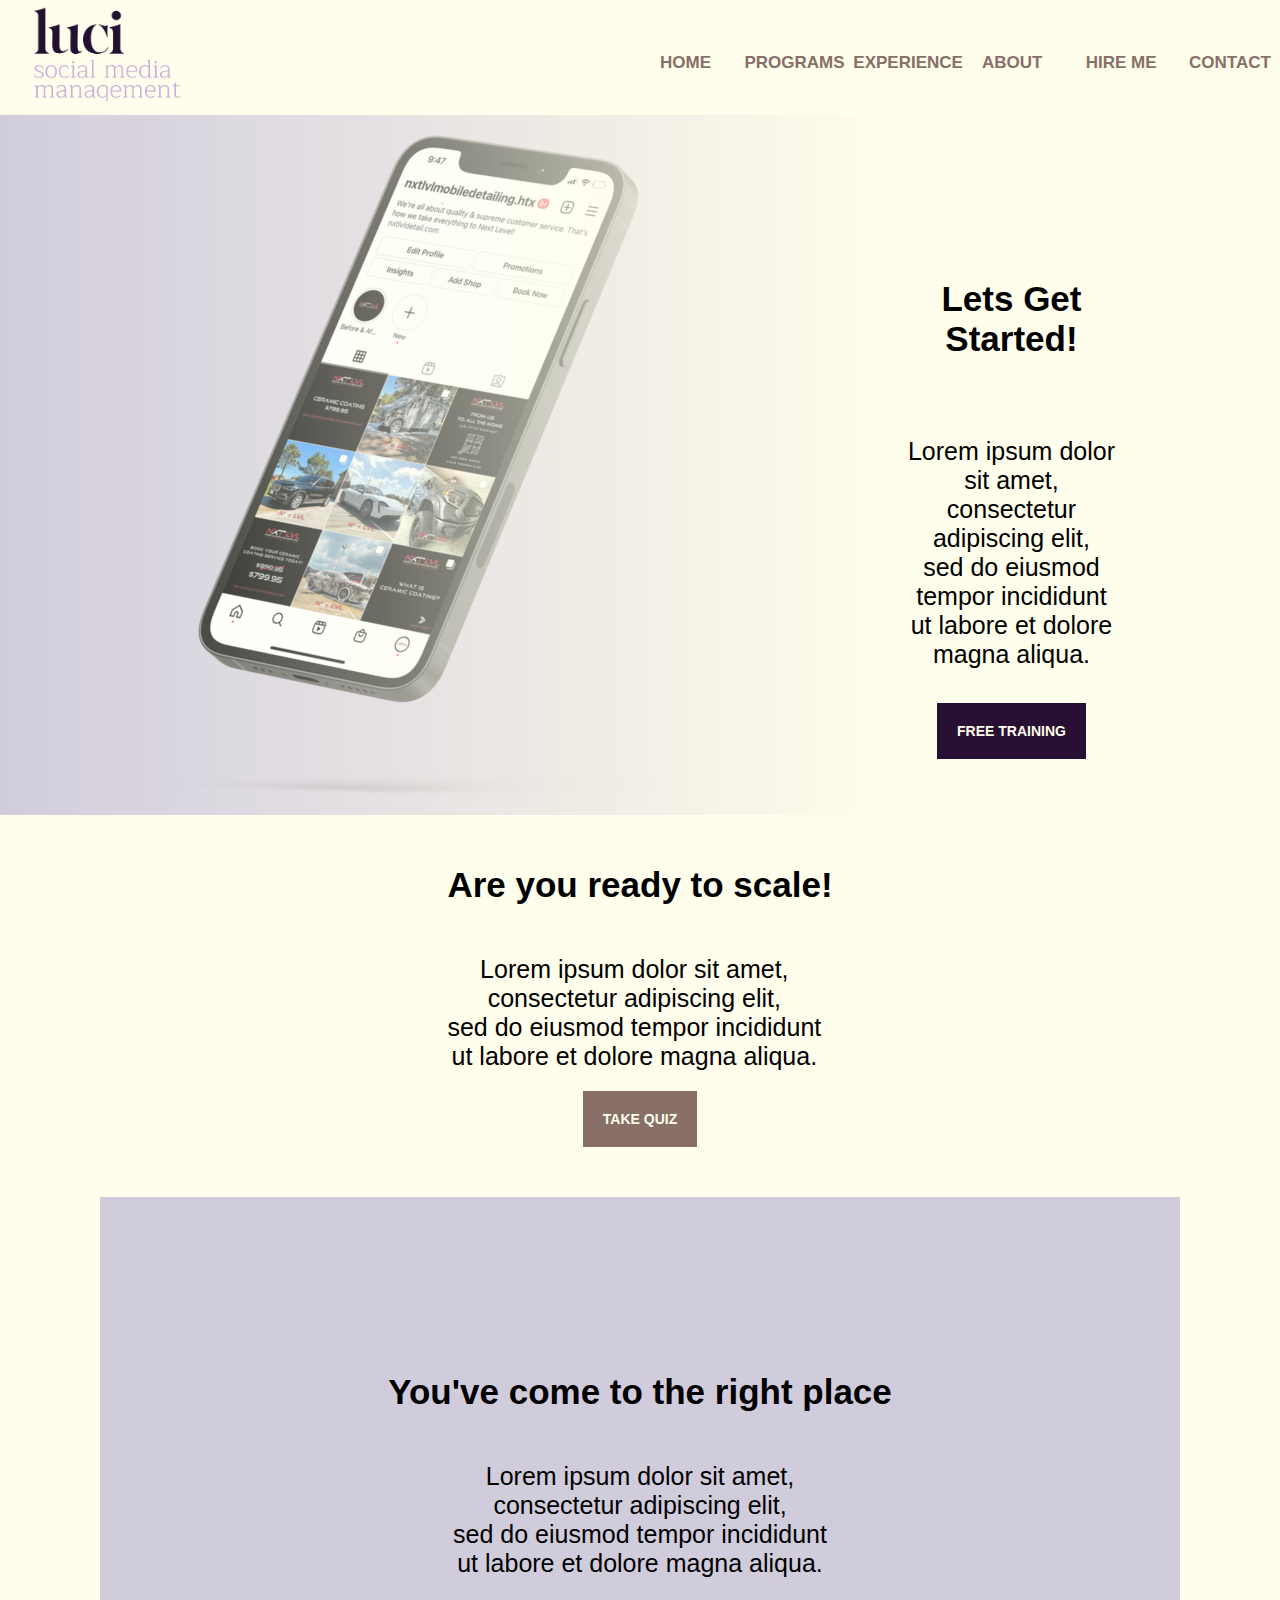
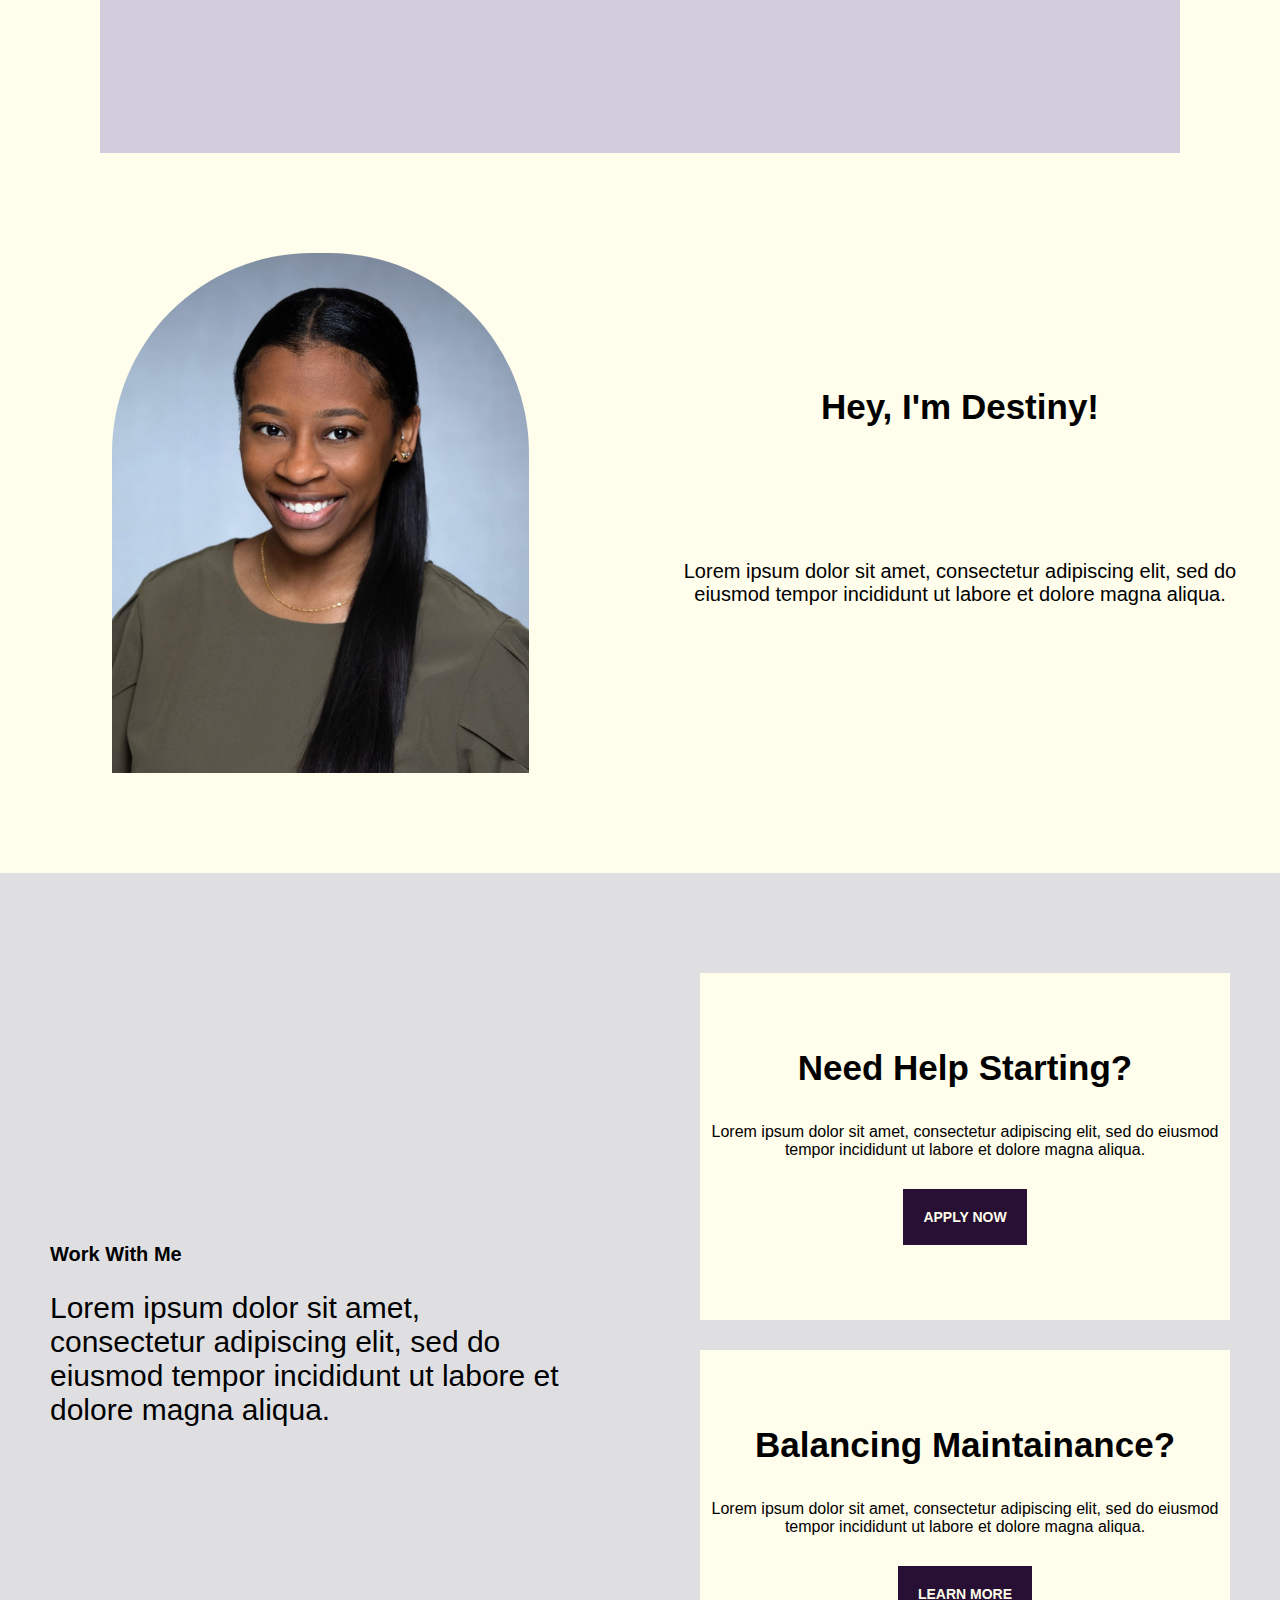
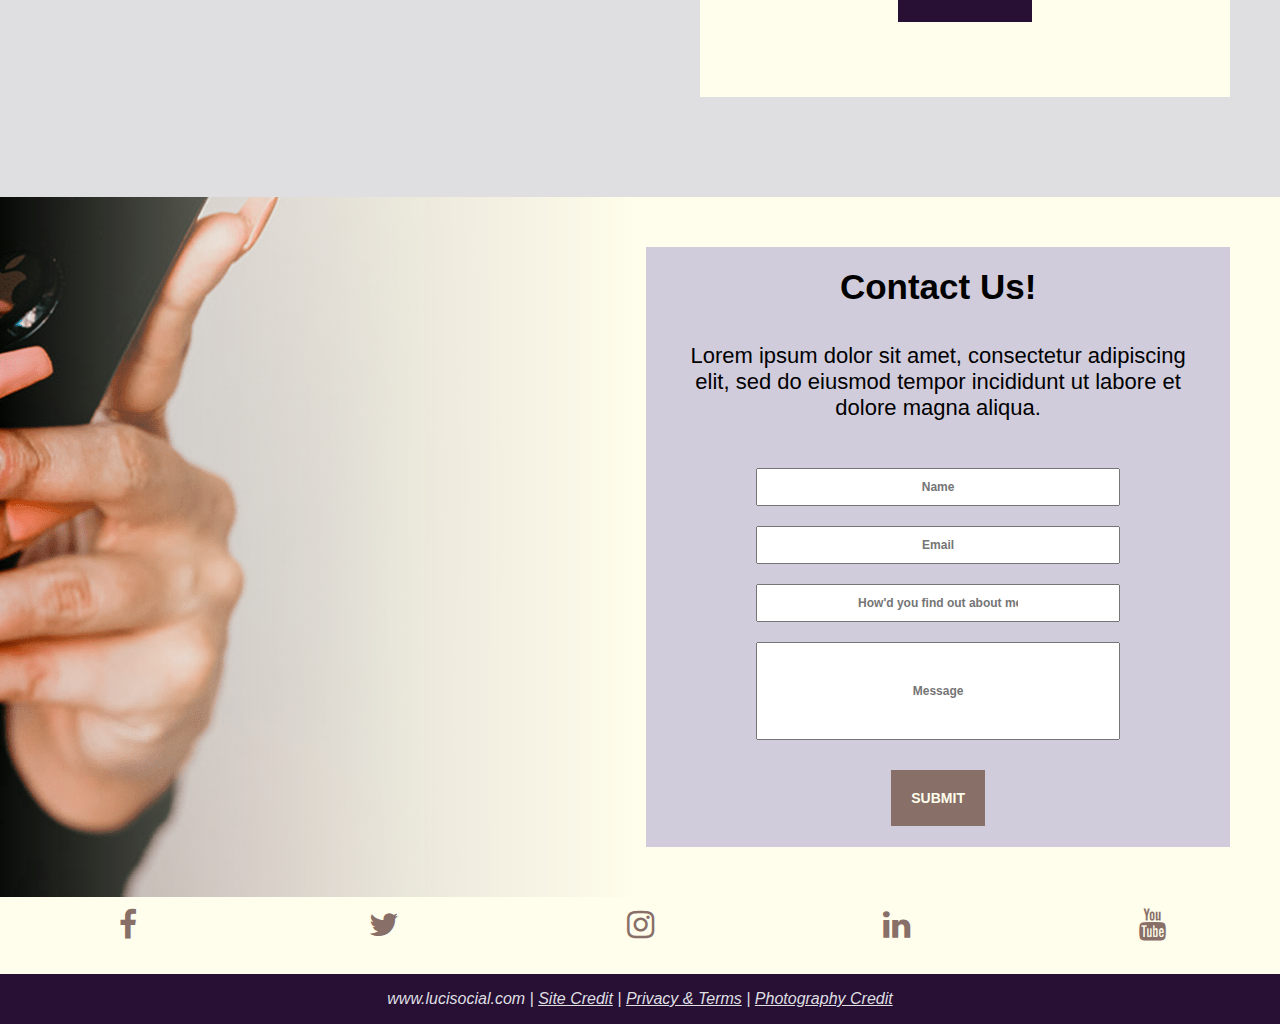
<file: index.html>
<!DOCTYPE html>
<html lang="en">
<head>
  <meta charset="UTF-8">
  <meta name="viewport" content="width=device-width, initial-scale=1.0">
  <title>Home | Project Luci</title>
  <link rel="stylesheet" href="styles.css">
  <link rel="stylesheet" href="https://cdnjs.cloudflare.com/ajax/libs/font-awesome/4.7.0/css/font-awesome.min.css">
</head>
<body>

  <header>
    <h1><a href="#Home"><img id="Logo" src="Trans Logo.png"></a>
      <div class="navbar">
        <ul>
          <li><a href="#Home" class="nav">Home</a></li>
          <li><a href="#Programs" class="nav">Programs</a></li>
          <li><a href="#Exp" class="nav">Experience</a></li>
          <li><a href="#About" class="nav">About</a></li>
          <li><a href="#Hire-me" class="nav">Hire Me</a></li>
          <li><a href="#Contact" class="nav">Contact</a></li>
        </ul>
      </div>
    </h1>
  </header>


  <div class="h1" id="Home">
    <div class="book" src="Phone.png"
    <h2 class="s1"></h2>
      <div class="parent-p1">
      </div>
    </div>
    <div class="container1">
    <h3 class="header1">Lets Get Started!
    <p class="p1">
      Lorem ipsum dolor sit amet, <br />
      consectetur adipiscing elit, <br />
      sed do eiusmod tempor incididunt <br />
      ut labore et dolore magna aliqua.</p>
    </h3>
    <form>
      <input onclick="window.location.href='Magazine Article Project/index.html';" type="button" name="Training" value="FREE TRAINING">
    </form>
    </div>
  </div>


  <div class="h2" id="Programs">
    <h2 class="s2">Programs</h2>
      <div class="parent-p2">
        <h3 class="header2"> Are you ready to scale!</h3>
        <p class="p2">
        Lorem ipsum dolor sit amet, <br />
        consectetur adipiscing elit, <br />
        sed do eiusmod tempor incididunt <br />
        ut labore et dolore magna aliqua.</p>
        <form>
          <input onclick="window.location.href='Magazine Article Project/index.html';" type="button" name="Quiz" value="TAKE QUIZ">
        </form>
      </div>
    </div>

  <div class="h3" id="Exp">
    <h2 class="s3">Experience</h2>
      <div class="parent-p3">
        <h3 class="header3">You've come to the right place</h3>
        <p class="p3">Lorem ipsum dolor sit amet, <br />
        consectetur adipiscing elit, <br />
        sed do eiusmod tempor incididunt <br />
        ut labore et dolore magna aliqua.</p>
      </div>
    </div>

  <div class="h4" id="About">
    <h2 class="s4"></h2>
      <div class="parent-p4">
        <div class="headshot-container">
        <img class="headshot" src="Des headshot.jpg"/>
      </div>
      <div class="contents4"> 
        <h3 class="header4">Hey, I'm Destiny!</h3>
        <p class="p4">Lorem ipsum dolor sit amet, 
        consectetur adipiscing elit, 
        sed do eiusmod tempor incididunt 
        ut labore et dolore magna aliqua.</p>
      </div>
      </div>
    </div>

    <div class="h5" id="Hire-me">
      <h2 class="s5"></h2>
        <div class="parent-p5">
          <div class="text-container5">
          <h3 class="header5"> Work With Me</h3>
          <p class="p5">Lorem ipsum dolor sit amet, 
            consectetur adipiscing elit, 
            sed do eiusmod tempor incididunt 
            ut labore et dolore magna aliqua.</p>
        </div>
        <div class="contents5"> 
          <div class="option1">
            <h3 class="header6">Need Help Starting?</h3>
            <p class="p6">Lorem ipsum dolor sit amet, 
              consectetur adipiscing elit, 
              sed do eiusmod tempor incididunt 
              ut labore et dolore magna aliqua.</p>
              <form>
                <input onclick="window.location.href='Magazine Article Project/index.html';" type="button" name="Apply" value="APPLY NOW">
              </form>
          </div>
          <div class="option2">
            <h3 class="header7">Balancing Maintainance?</h3>
            <p class="p7">Lorem ipsum dolor sit amet, 
              consectetur adipiscing elit, 
              sed do eiusmod tempor incididunt 
              ut labore et dolore magna aliqua.</p>
              <form>
                <input onclick="window.location.href='Magazine Article Project/index.html';" type="button" name="Learn" value="LEARN MORE">
              </form>
          </div>
        </div>
        </div>
      </div>

      <div class="h6" id="Contact">
        <div class="contact-me" src="Contact Me.png">
          <div class="parent-p6">
          </div>
        </div>
        <div class="container2">
        <h3 class="header8">Contact Us!
        <div class="p8">
          Lorem ipsum dolor sit amet, 
          consectetur adipiscing elit,
          sed do eiusmod tempor incididunt 
          ut labore et dolore magna aliqua.
        </div>
        <div class="form-container">
    <form method="post" action=''>
      <fieldset>
        <label for="first-name"><input placeholder="Name" id="first-name" name="first-name" type="text" required /></label>
        <label for="email"><input placeholder="Email" id="email" name="email" type="email" required /></label>
        <label for="find-me"><input placeholder="How'd you find out about me?" id="find-me" name="find-me" type="text" required /></label>
        <label for="message"><input placeholder="Message" id="message" name="message" type="text" required /></label>
      </fieldset>
      <input name="Submit" type="submit" value="SUBMIT" />
          </form>
        </div>
        </h3>
        </div>
      </div>

  <div class ="spacers"></div>

  <div class="social-icons">
    <a href="https://www.facebook.com/">
      <i class="fa fa-facebook-f"></i>
    </a>
    <a href="https://twitter.com/">
      <i class="fa fa-twitter"></i>
    </a>
    <a href="https://instagram.com/armoni.jpg">
      <i class="fa fa-instagram"></i>
    </a>
    <a href="https://www.linkedin.com/in/destinykelley">
      <i class="fa fa-linkedin"></i>
    </a>
    <a href="https://www.youtube.com/">
      <i class="fa fa-youtube"></i>
    </a>
  </div>

  <footer>
    <address>
      www.lucisocial.com | <a href="https://zechbowen.com">Site Credit</a> | <a href="https://lucisocial.com">Privacy & Terms</a> | <a href="https://shutterupphotographer.com">Photography Credit</a>
    </address>
  </footer>
</body>
</html>
</file>
<file: styles.css>
@media (max-width: 599px) {
  /* Mobile Phones */
  header {
    display: grid;
    background-color: #fffdeb;
    font-family: 'Trebuchet MS', 'Lucida Sans Unicode', 'Lucida Grande', 'Lucida Sans', Arial, sans-serif;
  }

  h1 {
  display: flex;
  text-align: left;
  align-items: center;
  flex-direction: column;
  align-content: center;
  justify-content: center;
  }

  .h1 {
    display: flex;
    margin-top: 20px;
    font-family: 'Segoe UI', Tahoma, Geneva, Verdana, sans-serif;
    flex-direction: column-reverse;
    align-items: center;
    background-color: #D1CCDC;
  }

  .book {
    width: 100%;
    height: 700px;
    display: flex;
    justify-content: right;
    text-align: right;
    align-items: center;
    margin: 0px 0px 0px 0px;
    border-radius: 0px;
    background:url(Phone.png) center;
    -webkit-mask: linear-gradient(
      to bottom,
      transparent 0.1%,
      #fffdeb 100%
    );
    background-repeat: no-repeat;
    background-color: #D1CCDC;
  }

  form {
    display: flex;
    justify-content: center;
  }

  .container1 {
    display: grid;
  }

  h3 {
    font-size: 35px; 
    font-family: Arial, Helvetica, sans-serif;
    text-align: center;
    align-items: center;
    display: grid;
    margin: 20px;
  }

  .parent-p3 {
    background-color: #D1CCDC;
    position: relative;
    display: grid;
    text-align: center;
    justify-content: space-evenly;
    margin: 0px 20px 0px 25px;
    padding: 50px;
}

.parent-p4 {
  display: grid;
  justify-content: center;
  padding-top: 25px;
}

.headshot {
  width: 208px;
  height: 260px;
  border-top-right-radius: 200px;
  border-top-left-radius: 200px;
}

.contents4 {
  padding: 50px;
}

.s5 {
  padding: 0;
  margin: 0;
}

.parent-p5 {
  display: grid;
}

.h5 {
  border: 0px solid #886f68;
  font-family: 'Segoe UI', Tahoma, Geneva, Verdana, sans-serif;
  padding: 25px 0px 25px 0px;
  background-color: #dfdfe2;
}

.header5 {
  display: grid;
  text-align: center;
  align-items: center;
  font-family: Arial, Helvetica, sans-serif;
  font-size: 35px;
  margin-bottom: 25px;
}

.p5 {
  font-size: 30px;
  text-align: center;
  align-items: center;
  display: inline-block;
}

.container2 {
  display: grid;
  margin: 50px 0px 20px 0px;
  background-color: #D1CCDC;
  padding: 0px;
}

.header8 {
  margin: 0px;
}

input[name="Submit"] {
  text-align: center;
  align-items: center;
  justify-content: center;
  background-color: #886f68;
  color: #fffdeb;
  cursor: pointer;
  font-size: 14px;
  font-weight: 700;
  padding: 20px 20px;
  border-radius: 0px;
  border-width: 0px;
  margin: 20px 0px 20px 0px;
}


.spacers {
  margin: 0px;
}
  
}

@media (min-width: 600px) {

  header {
    background-color: #fffdeb;
    font-family: 'Trebuchet MS', 'Lucida Sans Unicode', 'Lucida Grande', 'Lucida Sans', Arial, sans-serif;
  }

  h1 {
    display: flex;
    justify-content: space-between;
    text-align: left;
    align-items: center;
  }

  .h1 {
    font-family: 'Segoe UI', Tahoma, Geneva, Verdana, sans-serif;
    border-radius: 15px;
    margin: 0px 0px 0px 0px;
    display: flex;
  }

  .book {
    width: 110%;
    height: 700px;
    display: flex;
    justify-content: right;
    text-align: right;
    align-items: center;
    margin: 0px 0px 0px 0px;
    border-radius: 0px;
    background:url(Phone.png) center;
    -webkit-mask: linear-gradient(
      to left,
      transparent 1%,
      #fffdeb 100%
    );
    background-repeat: no-repeat;
    background-color: #D1CCDC;
  }

  .container1 {
    display: grid;
    margin: 150px 150px 0px 0px;
  }

  h3 {
    font-size: 35px; 
    font-family: Arial, Helvetica, sans-serif;
    text-align: center;
    align-items: center;
    display: grid;
  }

  .parent-p3 {
    background-color: #D1CCDC;
    position: relative;
    display: grid;
    text-align: center;
    justify-content: space-evenly;
    margin: 0px 100px 0px 100px;
    padding: 175px;
  }

  .h4 {
    border: 0px solid #886f68;
    font-family: 'Segoe UI', Tahoma, Geneva, Verdana, sans-serif;
    border-radius: 15px;
    margin: 100px 10px 100px 10px;
  }

  .parent-p4 {
    display: grid;
    grid-template-columns: 1fr 1fr;
    grid-gap: 20px;
  }

  .headshot {
    width: 417px;
    height: 520px;
    border-top-right-radius: 200px;
    border-top-left-radius: 200px;
}

.parent-p5 {
  display: grid;
  grid-template-columns: 1fr 1fr;
  grid-gap: 20px;
}

.h5 {
  border: 0px solid #886f68;
  font-family: 'Segoe UI', Tahoma, Geneva, Verdana, sans-serif;
  padding: 100px 0px 100px 0px;
  background-color: #dfdfe2;
}

.header5 {
  display: grid;
  text-align: left;
  align-items: center;
  font-family: Arial, Helvetica, sans-serif;
  font-size: 20px;
  margin-bottom: 25px;
}

.p5 {
  font-size: 30px;
  text-align: left;
  align-items: center;
  display: inline-block;
}

.container2 {
  display: grid;
  margin: 50px 50px 50px 0px;
  background-color: #D1CCDC;
  padding: 10px;
}

input[name="Submit"] {
  text-align: center;
  align-items: center;
  justify-content: center;
  background-color: #886f68;
  color: #fffdeb;
  cursor: pointer;
  font-size: 14px;
  font-weight: 700;
  padding: 20px 20px;
  border-radius: 0px;
  border-width: 0px;
  margin: 20px 0px 0px 0px;
}


.spacers {
  margin: 10px 10px 10px 10px;
}

}

* {
  padding: 0;
  margin: 0;
}

@media (prefers-reduced-motion: no-preference) {
  * {
    scroll-behavior: smooth;
  }
}

body {
  margin: 0;
  padding: 0;
  font-family: 'Segoe UI', Tahoma, Geneva, Verdana, sans-serif;
  background-color: #fffdeb;
  z-index:-2;
}

#Logo {
  width: 150px;
  padding: 0.4rem;
  margin: 0px 0px 0px 25px;
}

.navbar {
  position: relative;
  padding: 0px;
  justify-content: space-evenly;
}

.navbar ul {
  list-style: none;
  background-color: #fffdeb;
  padding: 0;
  margin: 0;
  text-align: center;
  justify-content: space-around;
}

.navbar li {
  display: inline-block;
  justify-content: space-evenly;
}

.navbar a {
  text-decoration: none;
  color: #886f68;
  width: 100px;
  display: block;
  padding: none;
  text-transform: uppercase;
  font-weight: bold;
  text-align: center;
  font-size: 17px;
  justify-content: space-evenly;
}

.navbar a:hover {
  color: #271033;
}

h2 {
  font-family:'Trebuchet MS', 'Lucida Sans Unicode', 'Lucida Grande', 'Lucida Sans', Arial, sans-serif;
  font-size: 30px;
  text-align: center;
  align-items: center;
  justify-content: center;
  z-index: -2;
}

.s1 {
  margin: 20px 0px 20px 0px;
}

.parent-p1 {
  position: relative;
  display: flex;
  text-align: center;
  justify-content: space-evenly;
}

form {
  display: inline;
  text-align: center;
  align-items: center;
  justify-content: center;
}

input[name="Training"] {
  text-align: center;
  align-items: center;
  justify-content: center;
  background-color: #271033;
  color: #fffdeb;
  cursor: pointer;
  font-size: 14px;
  font-weight: 700;
  padding: 20px 20px;
  border-radius: 0px;
  border-width: 0px;
  margin: 20px 0px 0px 0px;
}

input[name="Quiz"] {
  text-align: center;
  align-items: center;
  justify-content: center;
  background-color: #886f68;
  color: #fffdeb;
  cursor: pointer;
  font-size: 14px;
  font-weight: 700;
  padding: 20px 20px;
  border-radius: 0px;
  border-width: 0px;
  margin: 20px 0px 0px 0px;
}

.p1 {
  font-size: 25px;
  font-family: Arial, Helvetica, sans-serif;
  font-weight: 100;
  text-align: center;
  align-items: center;
  display: flex;
  margin-top: 50px;
}



.h2 {
  border: 0px solid #886f68;
  font-family: 'Segoe UI', Tahoma, Geneva, Verdana, sans-serif;
  border-radius: 0px;
  background-color: #fffdeb;
  padding: 50px;
}

.s2 {
  margin: 20px 0px 20px 0px;
  display: none;
}

.header2 {
  display: flex;
  text-align: center;
  align-items: center;
  font-family: Arial, Helvetica, sans-serif;
  margin: 0px 0px 50px 0px;
}

.parent-p2 {
  display: grid;
  text-align: center;
  justify-content: center;
  align-items: center;
}

.p2 {
  font-size: 25px;
  text-align: center;
  align-items: center;
  display: flex;
}

.planner {
  width: 300px;
  height: 300px;
  display: flex;
  justify-content: right;
  text-align: right;
  align-items: center;
  margin: 20px 0px 20px 0px;
  border-radius: 50px;
}

.h3 {
  border: 0px solid #886f68;
  font-family: 'Segoe UI', Tahoma, Geneva, Verdana, sans-serif;
  border-radius: 15px;
  
}

.s3 {
  margin: 20px 0px 20px 0px;
  display: none;
}

.header3 {
  display: flex;
  text-align: center;
  align-items: center;
  font-family: Arial, Helvetica, sans-serif;
  margin: 0px 0px 50px 0px;
}

.p3 {
  font-size: 25px;
  text-align: center;
  align-items: center;
  display: flex;
  justify-content: center;
}

.img1_p3 {
  width: 300px;
  height: 300px;
  display: flex;
  justify-content: right;
  text-align: right;
  align-items: center;
  margin: 20px 0px 20px 0px;
  border-radius: 50px;
}

.img2_p3 {
  width: 300px;
  height: 300px;
  display: flex;
  justify-content: right;
  text-align: right;
  align-items: center;
  margin: 20px 0px 20px 0px;
  border-radius: 50px;
}

.s4 {
  margin: 20px 0px 20px 0px;
}

.contents4 {
  display: grid;
}

.header4 {
  display: grid;
  text-align: center;
  align-items: center;
  font-family: Arial, Helvetica, sans-serif;
  margin: 50px 0px 50px 0px;
}

.p4 {
  font-size: 20px;
  text-align: center;
  align-items: center;
  display: inline-block;
}

.headshot-container {
  display: grid;
  text-align: center;
  justify-content: center;
  align-items: center;
}

.contents5 {
  display: grid;
}

.text-container5 {
  display: grid;
  text-align: center;
  justify-content: center;
  align-items: center;
  align-content: center;
  margin: 50px;
}

.option1 {
  display: grid;
  text-align: center;
  background: #fffdeb;
  margin: 0px 50px 15px 50px;
  padding: 75px 0px 75px 0px;
}

.option2 {
  display: grid;
  text-align: center;
  background: #fffdeb;
  margin: 15px 50px 0px 50px;
  padding: 75px 0px 75px 0px;
}

.header6 {
  padding-bottom: 25px;
}

.header7 {
  padding-bottom: 25px;
}

input[name="Apply"] {
  text-align: center;
  align-items: center;
  justify-content: center;
  background-color: #271033;
  color: #fffdeb;
  cursor: pointer;
  font-size: 14px;
  font-weight: 700;
  padding: 20px 20px;
  border-radius: 0px;
  border-width: 0px;
  margin: 20px 0px 0px 0px;
}

input[name="Learn"] {
  text-align: center;
  align-items: center;
  justify-content: center;
  background-color: #271033;
  color: #fffdeb;
  cursor: pointer;
  font-size: 14px;
  font-weight: 700;
  padding: 20px 20px;
  border-radius: 0px;
  border-width: 0px;
  margin: 20px 0px 0px 0px;
}

.p6 {
  margin: 10px;
}

.p7 {
  margin: 10px;
}

.h6 {
  font-family: 'Segoe UI', Tahoma, Geneva, Verdana, sans-serif;
  border-radius: 15px;
  margin: 0px 0px 0px 0px;
  display: flex;
}

.s6 {
  margin: 20px 0px 20px 0px;
}

.parent-p6 {
  position: relative;
  display: flex;
  text-align: center;
  justify-content: space-evenly;
}

.p8 {
  font-size: 22px;
  font-family: Arial, Helvetica, sans-serif;
  font-weight: 100;
  text-align: center;
  align-items: center;
  display: flex;
  padding: 15px;
}

.contact-me {
  width: 110%;
  height: 700px;
  display: flex;
  justify-content: right;
  text-align: right;
  align-items: center;
  margin: 0px 0px 0px 0px;
  border-radius: 0px;
  background:url(Contact\ Me.png) center;
  -webkit-mask: linear-gradient(
    to left,
    transparent 1%,
    #fffdeb 100%
  );
  background-repeat: no-repeat;
  background-color: #D1CCDC;
}

fieldset {
  font-size: 15px;
  display: grid;
  border: 0px;
}

.form-container {
  border: 1px solid #D1CCDC;
  padding: 0px;
  background-color: #D1CCDC;
}

label {
  padding: 10px;
}

input[name="first-name"] {
  text-align: center;
  align-items: center;
  justify-content: center;
  font-size: 12px;
  font-weight: 700;
  padding: 10px 100px;
}

input[name="email"] {
  text-align: center;
  align-items: center;
  justify-content: center;
  font-size: 12px;
  font-weight: 700;
  padding: 10px 100px;
}

input[name="find-me"] {
  text-align: center;
  align-items: center;
  justify-content: center;
  font-size: 12px;
  font-weight: 700;
  padding: 10px 100px;
}

input[name="message"] {
  text-align: center;
  align-items: center;
  justify-content: center;
  font-size: 12px;
  font-weight: 700;
  padding: 40px 100px;
}

footer {
  background-color: #271033;
  bottom: 0;
  left: 0;
  position: relative;
}

footer,
footer a {
  color: #dfdfe2;
}

.social-icons {
  display: grid;
  font-size: 2rem;
  grid-template-columns: repeat(5, 1fr);
  grid-auto-flow: column;
  grid-auto-columns: 1fr;
  align-items: center;
  justify-content: center;
  text-align: center;
  margin: 0px 0px 30px 0px;
}

.social-icons a {
  color: #886f68;
}

address {
  text-align: center;
  padding: 1.0em;
}
</file>
